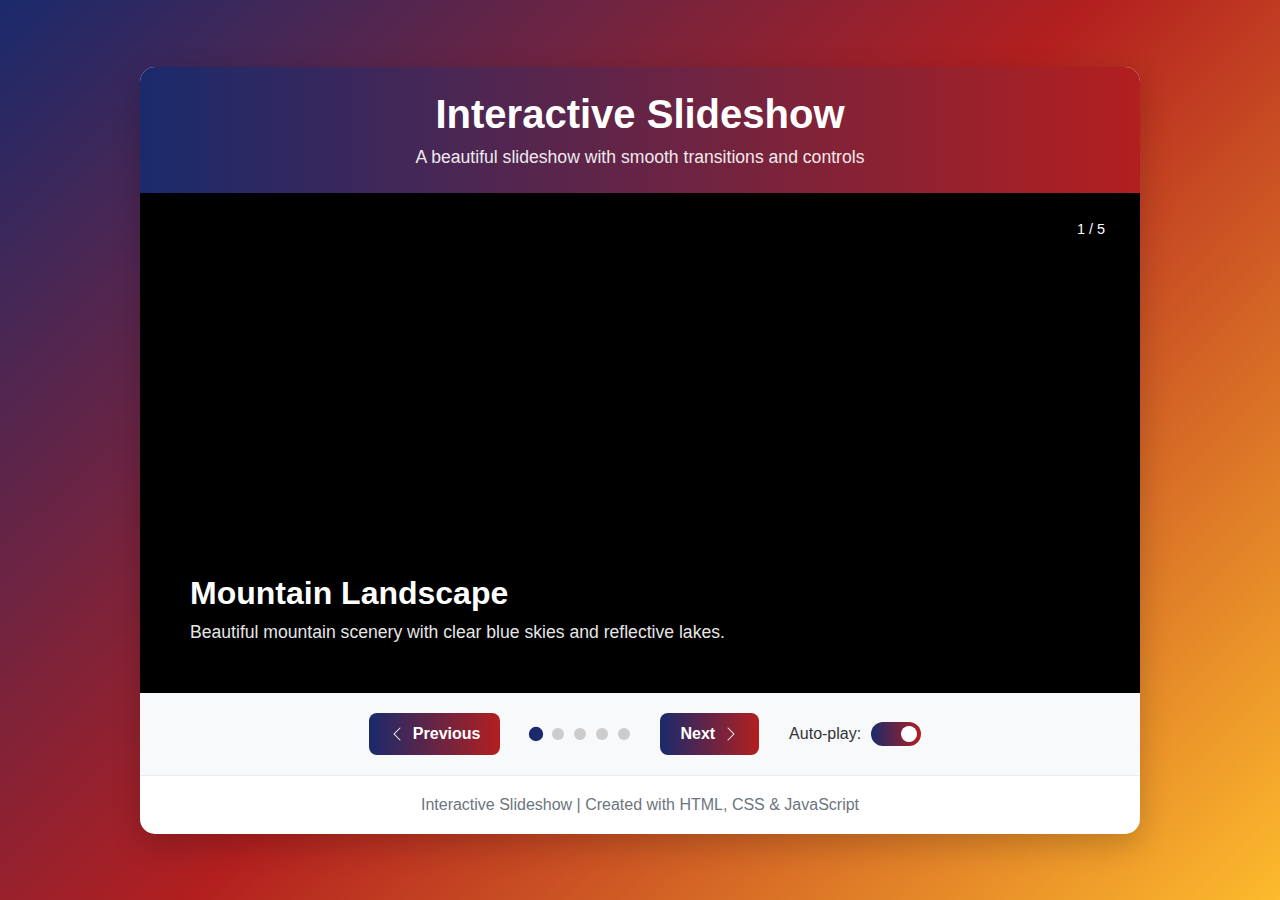
<file: Basic JavaScript Projects/Project9_countdown_slideshow/index.html>
<!DOCTYPE html>
<html lang="en">
<head>
    <meta charset="UTF-8">
    <meta name="viewport" content="width=device-width, initial-scale=1.0">
    <title>Interactive Slideshow</title>
    <style>
        * {
            margin: 0;
            padding: 0;
            box-sizing: border-box;
            font-family: 'Segoe UI', Tahoma, Geneva, Verdana, sans-serif;
        }
        
        body {
            background: linear-gradient(135deg, #1a2a6c, #b21f1f, #fdbb2d);
            color: #333;
            min-height: 100vh;
            padding: 20px;
            display: flex;
            justify-content: center;
            align-items: center;
        }
        
        .container {
            max-width: 1000px;
            width: 100%;
            background-color: white;
            border-radius: 15px;
            box-shadow: 0 10px 30px rgba(0, 0, 0, 0.2);
            overflow: hidden;
        }
        
        header {
            background: linear-gradient(to right, #1a2a6c, #b21f1f);
            color: white;
            padding: 25px;
            text-align: center;
        }
        
        h1 {
            font-size: 2.5rem;
            margin-bottom: 10px;
        }
        
        .subtitle {
            font-size: 1.1rem;
            opacity: 0.9;
        }
        
        .slideshow-container {
            position: relative;
            width: 100%;
            height: 500px;
            overflow: hidden;
            background-color: #000;
        }
        
        .slides {
            display: flex;
            width: 100%;
            height: 100%;
            transition: transform 0.5s ease-in-out;
        }
        
        .slide {
            min-width: 100%;
            height: 100%;
            position: relative;
            display: flex;
            flex-direction: column;
            justify-content: flex-end;
            padding: 30px;
            color: white;
            background-size: cover;
            background-position: center;
        }
        
        .slide-content {
            background: linear-gradient(to top, rgba(0,0,0,0.8), transparent);
            padding: 20px;
            border-radius: 10px;
            max-width: 80%;
        }
        
        .slide-title {
            font-size: 2rem;
            margin-bottom: 10px;
            text-shadow: 2px 2px 4px rgba(0,0,0,0.5);
        }
        
        .slide-description {
            font-size: 1.1rem;
            opacity: 0.9;
            text-shadow: 1px 1px 2px rgba(0,0,0,0.5);
        }
        
        .controls {
            display: flex;
            justify-content: center;
            align-items: center;
            padding: 20px;
            background-color: #f8f9fa;
        }
        
        button {
            background: linear-gradient(to right, #1a2a6c, #b21f1f);
            color: white;
            border: none;
            padding: 12px 20px;
            border-radius: 8px;
            cursor: pointer;
            font-size: 16px;
            font-weight: 600;
            transition: all 0.3s;
            margin: 0 10px;
            display: flex;
            align-items: center;
            gap: 8px;
        }
        
        button:hover {
            background: linear-gradient(to right, #23358e, #c72f2f);
            transform: translateY(-2px);
            box-shadow: 0 5px 15px rgba(0, 0, 0, 0.1);
        }
        
        .nav-dots {
            display: flex;
            justify-content: center;
            gap: 10px;
            margin: 0 20px;
        }
        
        .dot {
            width: 12px;
            height: 12px;
            border-radius: 50%;
            background-color: #ccc;
            cursor: pointer;
            transition: all 0.3s;
        }
        
        .dot.active {
            background-color: #1a2a6c;
            transform: scale(1.2);
        }
        
        .progress-bar {
            height: 5px;
            background-color: #e9ecef;
            margin-top: 10px;
            border-radius: 5px;
            overflow: hidden;
        }
        
        .progress {
            height: 100%;
            background: linear-gradient(to right, #1a2a6c, #b21f1f);
            width: 0%;
            transition: width 0.3s;
        }
        
        .slide-counter {
            position: absolute;
            top: 20px;
            right: 20px;
            background-color: rgba(0,0,0,0.6);
            color: white;
            padding: 8px 15px;
            border-radius: 20px;
            font-size: 0.9rem;
            z-index: 10;
        }
        
        .auto-play-toggle {
            display: flex;
            align-items: center;
            gap: 10px;
            margin-left: 20px;
            font-weight: 500;
        }
        
        .toggle-switch {
            position: relative;
            display: inline-block;
            width: 50px;
            height: 24px;
        }
        
        .toggle-switch input {
            opacity: 0;
            width: 0;
            height: 0;
        }
        
        .slider {
            position: absolute;
            cursor: pointer;
            top: 0;
            left: 0;
            right: 0;
            bottom: 0;
            background-color: #ccc;
            transition: .4s;
            border-radius: 24px;
        }
        
        .slider:before {
            position: absolute;
            content: "";
            height: 16px;
            width: 16px;
            left: 4px;
            bottom: 4px;
            background-color: white;
            transition: .4s;
            border-radius: 50%;
        }
        
        input:checked + .slider {
            background: linear-gradient(to right, #1a2a6c, #b21f1f);
        }
        
        input:checked + .slider:before {
            transform: translateX(26px);
        }
        
        footer {
            text-align: center;
            padding: 20px;
            color: #6c757d;
            border-top: 1px solid #e9ecef;
        }
        
        @media (max-width: 768px) {
            .slideshow-container {
                height: 400px;
            }
            
            .slide-title {
                font-size: 1.5rem;
            }
            
            .slide-description {
                font-size: 1rem;
            }
            
            .controls {
                flex-wrap: wrap;
                gap: 15px;
            }
            
            h1 {
                font-size: 2rem;
            }
        }
        
        @media (max-width: 480px) {
            .slideshow-container {
                height: 300px;
            }
            
            .slide-content {
                max-width: 95%;
                padding: 15px;
            }
        }
    </style>
</head>
<body>
    <div class="container">
        <header>
            <h1>Interactive Slideshow</h1>
            <p class="subtitle">A beautiful slideshow with smooth transitions and controls</p>
        </header>
        
        <div class="slideshow-container">
            <div class="slide-counter">
                <span id="currentSlide">1</span> / <span id="totalSlides">5</span>
            </div>
            
            <div class="slides" id="slides">
                <!-- Slides will be added by JavaScript -->
            </div>
            
            <div class="progress-bar">
                <div class="progress" id="progress"></div>
            </div>
        </div>
        
        <div class="controls">
            <button id="prevBtn">
                <svg width="16" height="16" viewBox="0 0 16 16" fill="currentColor">
                    <path d="M11.354 1.646a.5.5 0 0 1 0 .708L5.707 8l5.647 5.646a.5.5 0 0 1-.708.708l-6-6a.5.5 0 0 1 0-.708l6-6a.5.5 0 0 1 .708 0z"/>
                </svg>
                Previous
            </button>
            
            <div class="nav-dots" id="navDots">
                <!-- Navigation dots will be added by JavaScript -->
            </div>
            
            <button id="nextBtn">
                Next
                <svg width="16" height="16" viewBox="0 0 16 16" fill="currentColor">
                    <path d="M4.646 1.646a.5.5 0 0 1 .708 0l6 6a.5.5 0 0 1 0 .708l-6 6a.5.5 0 0 1-.708-.708L10.293 8 4.646 2.354a.5.5 0 0 1 0-.708z"/>
                </svg>
            </button>
            
            <div class="auto-play-toggle">
                <span>Auto-play:</span>
                <label class="toggle-switch">
                    <input type="checkbox" id="autoPlayToggle" checked>
                    <span class="slider"></span>
                </label>
            </div>
        </div>
        
        <footer>
            <p>Interactive Slideshow | Created with HTML, CSS & JavaScript</p>
        </footer>
    </div>

    <script>
        // Slideshow data
        const slidesData = [
            {
                image: "https://images.unsplash.com/photo-1506744038136-46273834b3fb",
                title: "Mountain Landscape",
                description: "Beautiful mountain scenery with clear blue skies and reflective lakes."
            },
            {
                image: "https://images.unsplash.com/photo-1470071459604-3b5ec3a7fe05",
                title: "Forest Pathway",
                description: "A serene forest path surrounded by lush green trees and sunlight filtering through."
            },
            {
                image: "https://images.unsplash.com/photo-1469474968028-56623f02e42e",
                title: "Northern Lights",
                description: "The mesmerizing aurora borealis dancing in the night sky over a snowy landscape."
            },
            {
                image: "https://images.unsplash.com/photo-1439066615861-d1af74d74000",
                title: "Lake Serenity",
                description: "A calm lake surrounded by mountains, creating a perfect mirror reflection."
            },
            {
                image: "https://images.unsplash.com/photo-1501785888041-af3ef285b470",
                title: "Sunset Beach",
                description: "A stunning sunset over the ocean with vibrant colors painting the sky."
            }
        ];

        // DOM elements
        const slidesContainer = document.getElementById('slides');
        const navDotsContainer = document.getElementById('navDots');
        const prevBtn = document.getElementById('prevBtn');
        const nextBtn = document.getElementById('nextBtn');
        const currentSlideElement = document.getElementById('currentSlide');
        const totalSlidesElement = document.getElementById('totalSlides');
        const progressBar = document.getElementById('progress');
        const autoPlayToggle = document.getElementById('autoPlayToggle');

        // Slideshow state
        let currentSlideIndex = 0;
        let autoPlayInterval;
        const autoPlayDelay = 5000; // 5 seconds

        // Initialize the slideshow
        function initSlideshow() {
            // Create slides
            slidesData.forEach((slide, index) => {
                // Create slide element
                const slideElement = document.createElement('div');
                slideElement.className = 'slide';
                slideElement.style.backgroundImage = `url(${slide.image})`;
                slideElement.innerHTML = `
                    <div class="slide-content">
                        <h2 class="slide-title">${slide.title}</h2>
                        <p class="slide-description">${slide.description}</p>
                    </div>
                `;
                
                slidesContainer.appendChild(slideElement);
                
                // Create navigation dot
                const dotElement = document.createElement('div');
                dotElement.className = 'dot';
                if (index === 0) dotElement.classList.add('active');
                dotElement.addEventListener('click', () => goToSlide(index));
                
                navDotsContainer.appendChild(dotElement);
            });
            
            // Set total slides count
            totalSlidesElement.textContent = slidesData.length;
            
            // Start autoplay
            startAutoPlay();
        }

        // Go to a specific slide
        function goToSlide(index) {
            // Ensure index is within bounds
            if (index < 0) {
                index = slidesData.length - 1;
            } else if (index >= slidesData.length) {
                index = 0;
            }
            
            // Update current slide index
            currentSlideIndex = index;
            
            // Update slides container position
            slidesContainer.style.transform = `translateX(-${currentSlideIndex * 100}%)`;
            
            // Update navigation dots
            updateNavigationDots();
            
            // Update slide counter
            currentSlideElement.textContent = currentSlideIndex + 1;
            
            // Reset progress bar
            resetProgressBar();
        }

        // Go to the next slide
        function nextSlide() {
            goToSlide(currentSlideIndex + 1);
        }

        // Go to the previous slide
        function prevSlide() {
            goToSlide(currentSlideIndex - 1);
        }

        // Update navigation dots
        function updateNavigationDots() {
            const dots = document.querySelectorAll('.dot');
            dots.forEach((dot, index) => {
                if (index === currentSlideIndex) {
                    dot.classList.add('active');
                } else {
                    dot.classList.remove('active');
                }
            });
        }

        // Reset and animate progress bar
        function resetProgressBar() {
            progressBar.style.width = '0%';
            setTimeout(() => {
                progressBar.style.width = '100%';
            }, 50);
        }

        // Start autoplay
        function startAutoPlay() {
            clearInterval(autoPlayInterval);
            autoPlayInterval = setInterval(nextSlide, autoPlayDelay);
            resetProgressBar();
        }

        // Stop autoplay
        function stopAutoPlay() {
            clearInterval(autoPlayInterval);
            progressBar.style.width = '0%';
        }

        // Toggle autoplay
        function toggleAutoPlay() {
            if (autoPlayToggle.checked) {
                startAutoPlay();
            } else {
                stopAutoPlay();
            }
        }

        // Add event listeners
        prevBtn.addEventListener('click', prevSlide);
        nextBtn.addEventListener('click', nextSlide);
        autoPlayToggle.addEventListener('change', toggleAutoPlay);

        // Keyboard navigation
        document.addEventListener('keydown', (e) => {
            if (e.key === 'ArrowLeft') {
                prevSlide();
            } else if (e.key === 'ArrowRight') {
                nextSlide();
            }
        });

        // Touch swipe support for mobile
        let touchStartX = 0;
        let touchEndX = 0;

        slidesContainer.addEventListener('touchstart', (e) => {
            touchStartX = e.changedTouches[0].screenX;
        });

        slidesContainer.addEventListener('touchend', (e) => {
            touchEndX = e.changedTouches[0].screenX;
            handleSwipe();
        });

        function handleSwipe() {
            const swipeThreshold = 50;
            const diff = touchStartX - touchEndX;
            
            if (Math.abs(diff) > swipeThreshold) {
                if (diff > 0) {
                    // Swipe left - next slide
                    nextSlide();
                } else {
                    // Swipe right - previous slide
                    prevSlide();
                }
            }
        }

        // Initialize the slideshow when the page loads
        window.onload = initSlideshow;
    </script>
</body>
</html>
</file>
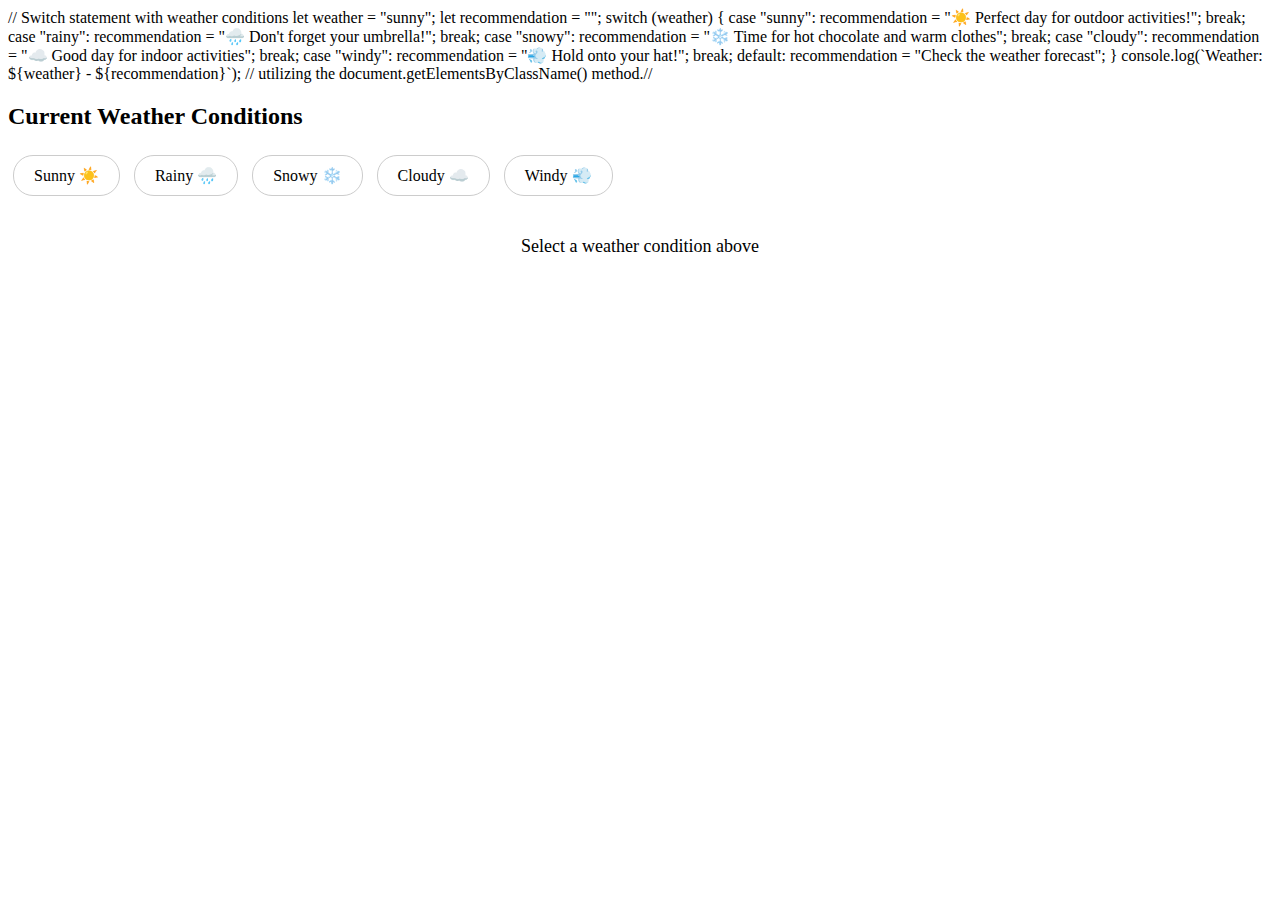
<file: JavaScript Projects course/HTML_1.html>
// Switch statement with weather conditions
let weather = "sunny";
let recommendation = "";

switch (weather) {
    case "sunny":
        recommendation = "☀️ Perfect day for outdoor activities!";
        break;
    case "rainy":
        recommendation = "🌧️ Don't forget your umbrella!";
        break;
    case "snowy":
        recommendation = "❄️ Time for hot chocolate and warm clothes";
        break;
    case "cloudy":
        recommendation = "☁️ Good day for indoor activities";
        break;
    case "windy":
        recommendation = "💨 Hold onto your hat!";
        break;
    default:
        recommendation = "Check the weather forecast";
}

console.log(`Weather: ${weather} - ${recommendation}`);


// utilizing the document.getElementsByClassName() method.//

<!DOCTYPE html>
<html>
<head>
    <title>Weather Widget</title>
    <style>
        .weather-option { 
            display: inline-block; 
            padding: 10px 20px; 
            margin: 5px; 
            border: 1px solid #ccc; 
            cursor: pointer;
            border-radius: 20px;
        }
        .active-weather { 
            background-color: #fff3e0; 
            border-color: #ff9800;
        }
        .weather-display { 
            padding: 20px; 
            margin: 15px 0; 
            border-radius: 10px; 
            text-align: center;
            font-size: 18px;
        }
    </style>
</head>
<body>
    <h2>Current Weather Conditions</h2>
    
    <div class="weather-option" data-weather="sunny">Sunny ☀️</div>
    <div class="weather-option" data-weather="rainy">Rainy 🌧️</div>
    <div class="weather-option" data-weather="snowy">Snowy ❄️</div>
    <div class="weather-option" data-weather="cloudy">Cloudy ☁️</div>
    <div class="weather-option" data-weather="windy">Windy 💨</div>
    
    <div class="weather-display" id="weather-output">
        Select a weather condition above
    </div>

    <script>
        const weatherOptions = document.getElementsByClassName('weather-option');
        const weatherOutput = document.getElementById('weather-output');

        for (let i = 0; i < weatherOptions.length; i++) {
            weatherOptions[i].addEventListener('click', function() {
                const weather = this.getAttribute('data-weather');
                let recommendation = '';
                let bgColor = '';
                
                // Switch statement for weather recommendations
                switch (weather) {
                    case "sunny":
                        recommendation = "Perfect day for outdoor activities! Wear sunscreen.";
                        bgColor = "#fff9c4";
                        break;
                    case "rainy":
                        recommendation = "Don't forget your umbrella! Great day for reading indoors.";
                        bgColor = "#bbdefb";
                        break;
                    case "snowy":
                        recommendation = "Bundle up! Perfect for skiing or building a snowman.";
                        bgColor = "#e3f2fd";
                        break;
                    case "cloudy":
                        recommendation = "Mild weather. Good for walks without the harsh sun.";
                        bgColor = "#f5f5f5";
                        break;
                    case "windy":
                        recommendation = "Hold onto your hat! Great day for flying kites.";
                        bgColor = "#d7ccc8";
                        break;
                    default:
                        recommendation = "Check local weather forecast.";
                        bgColor = "#f0f0f0";
                }
                
                // Update active state
                const allWeatherOptions = document.getElementsByClassName('weather-option');
                for (let j = 0; j < allWeatherOptions.length; j++) {
                    allWeatherOptions[j].classList.remove('active-weather');
                }
                this.classList.add('active-weather');
                
                // Update display
                weatherOutput.style.backgroundColor = bgColor;
                weatherOutput.innerHTML = `
                    <h3>${weather.charAt(0).toUpperCase() + weather.slice(1)} Weather</h3>
                    <p>${recommendation}</p>
                `;
            });
        }
    </script>
</body>
</html>
</file>
